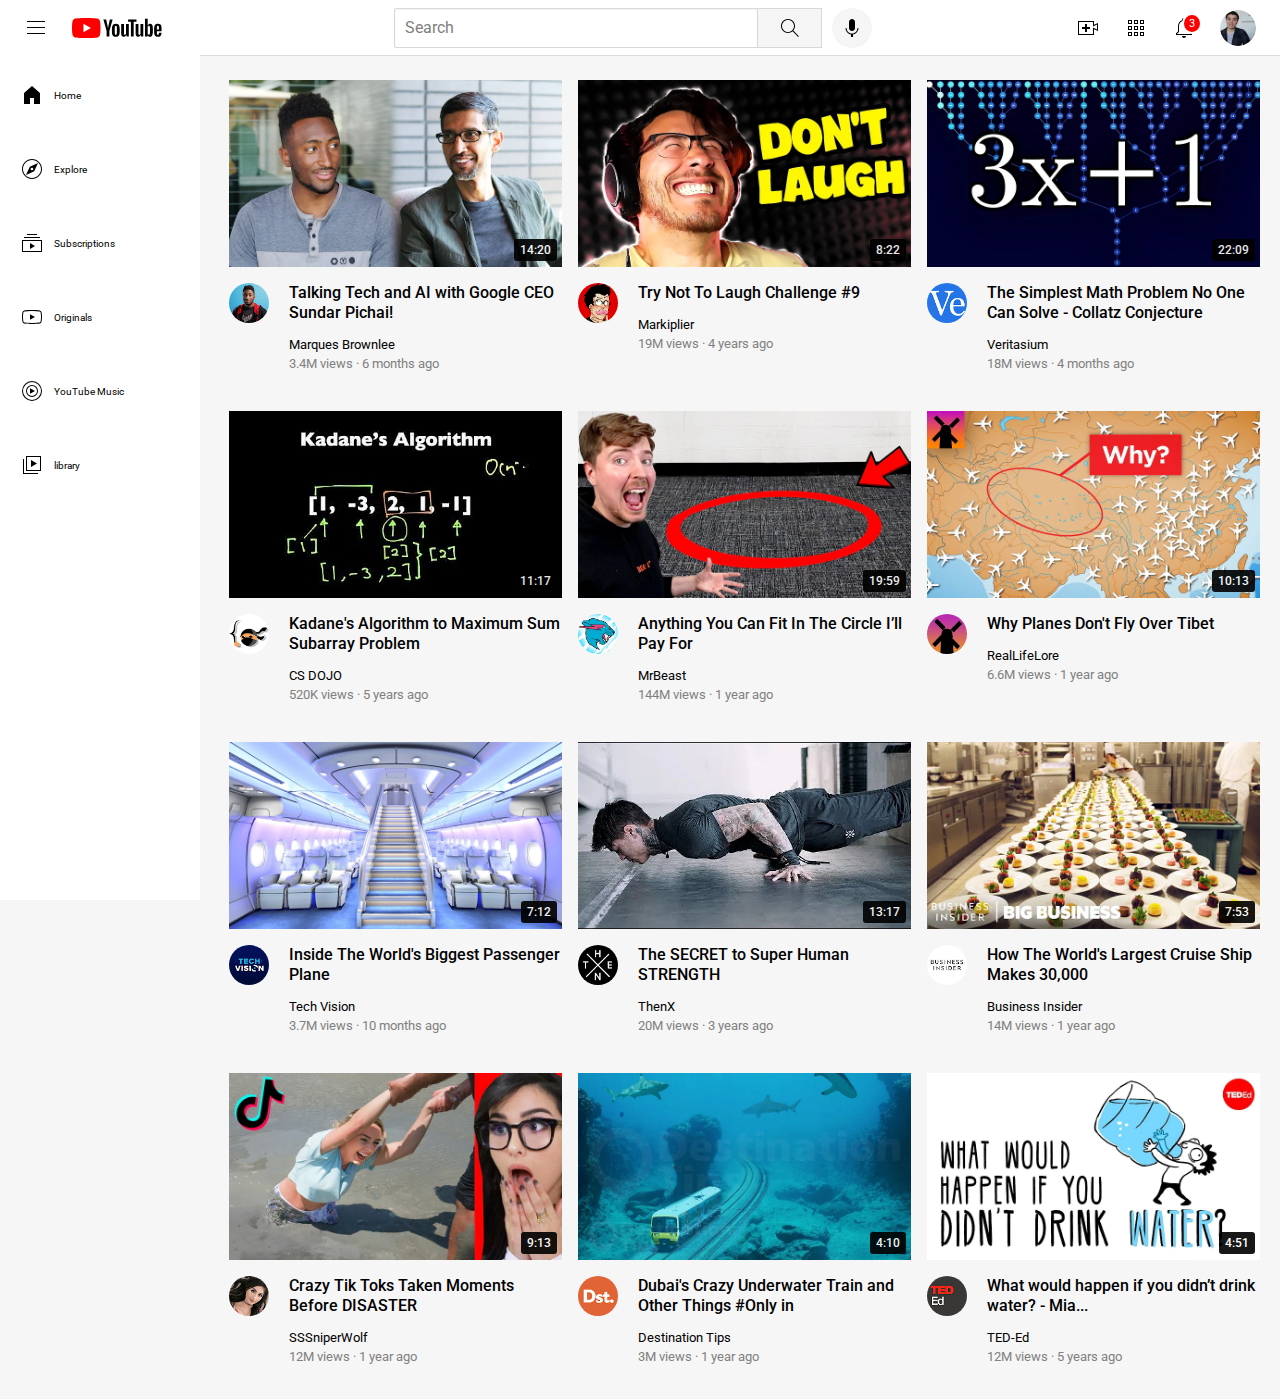
<file: index.html>
<!DOCTYPE html>
<html>
  <head>
    <title>YouTube clone</title>
    <link rel="preconnect" href="https://fonts.googleapis.com">
    <link rel="preconnect" href="https://fonts.gstatic.com" crossorigin>
    <link href="https://fonts.googleapis.com/css2?family=Roboto:ital,wght@0,100;0,300;0,400;0,500;0,700;0,900;1,100;1,300;1,400;1,500;1,700;1,900&display=swap" rel="stylesheet">

    <link rel="stylesheet" href="styles/header.css">
    <link rel="stylesheet" href="styles/video.css">
    <link rel="stylesheet" href="styles/general.css">
    <link rel="stylesheet" href="styles/sidebar.css">
  </head>

  <body>
    <header class="header">
      <div class="left-section">
        <img class="hamburger-icon" src="icons/hamburger-menu.svg" alt="hamburger icon">
        <img class="youtube-logo" src="icons/youtube-logo.svg" alt="you tube logo">
      </div>

      <div class="middle-section">
        <input class="search-bar" type="text" placeholder="Search">

        <button class="search-button">
          <img class="search-icon" src="icons/search.svg" alt="search icon">
          <div class="tooltip">Search</div>
        </button>

        <button class="voice-search-button">
          <img class="voice-search-icon" src="icons/voice-search-icon.svg" alt="voice search icon">
          <div class="tooltip">Search with your voice</div>
        </button>
      </div>

      <div class="right-section">
        <div class="upload-icon-box">
          <img class="upload-icon" src="icons/upload.svg" alt="upload icon">
          <div class="tooltip">Create</div>
        </div>
        <div class="youtube-apps-icon-box">
          <img class="youtube-apps-icon" src="icons/youtube-apps.svg" alt="you tube apps icon">
          <div class="tooltip">YouTube Apps</div>
        </div>
        <div class="notifications-icon-box">
          <img class="notifications-icon" src="icons/notifications.svg" alt="notifications icon">
          <span class="notifications-number">3</span>
          <div class="tooltip">Notifications</div>
        </div>
        <img class="current-channel-picture" src="channel-images/my-channel.jpeg" alt="channel picture">
      </div>
    </header>

    <nav class="sidebar">
      <div class="sidebar-link">
        <img src="icons/home.svg" alt="home icon">
        <p class="sidebar-text">Home</p>
      </div>
      <div class="sidebar-link">
        <img src="icons/explore.svg" alt="explore icon">
        <p class="sidebar-text">Explore</p>
      </div>
      <div class="sidebar-link">
        <img src="icons/subscriptions.svg" alt="subscriptions icon">
        <p class="sidebar-text">Subscriptions</p>
      </div>
      <div class="sidebar-link">
        <img src="icons/originals.svg" alt="originals icon">
        <p class="sidebar-text">Originals</p>
      </div>
      <div class="sidebar-link">
        <img src="icons/youtube-music.svg" alt="YouTube music icon">
        <p class="sidebar-text">YouTube Music</p>
      </div>
      <div class="sidebar-link">
        <img src="icons/library.svg" alt="library icon">
        <p class="sidebar-text">library</p>
      </div>
    </nav>

    <main>
      <section class="video-grid">
        <div class="video-preview">
  
          <div class="thumbnail-row">
            <a href="https://www.youtube.com/watch?v=n2RNcPRtAiY">
              <img class="thumbnail" src="thumbnails/thumbnail-1.webp" alt="thumbnail-1">
              <div class="video-time">14:20</div>
            </a>
          </div>
    
          <div class="video-info-grid">
    
            <div class="channel-picture-box">
              <div class="channel-picture">
                <a href="https://www.youtube.com/c/mkbhd">
                  <img class="profile-picture" src="channel-images/channel-1.jpeg" alt="channel img">
                </a>
              </div>
              <div class="tooltip">
                <div class="channel-picture">
                  <img class="profile-picture" src="channel-images/channel-1.jpeg" alt="channel img">
                </div>
                <div class="channel-info">
                  <p class="channel-name">Marques Brownlee</p>
                  <p class="channel-subscribers">15M subscribers</p>
                </div>
              </div>
            </div>
    
            <div class="video-info">
              <p class="video-title">
                <a href="https://www.youtube.com/c/mkbhd">
                  Talking Tech and AI with Google CEO Sundar Pichai!
                </a>
              </p>
        
              <p class="video-author">
                <a href="https://www.youtube.com/c/mkbhd">
                  Marques Brownlee
                </a>
              </p>
        
              <p class="video-stats">
                3.4M views &#183; 6 months ago
              </p>
    
            </div>
           
          </div>
    
        </div>
    
        <div class="video-preview">
    
          <div class="thumbnail-row">
            <a href="https://www.youtube.com/watch?v=mP0RAo9SKZk">
              <img class="thumbnail" src="thumbnails/thumbnail-2.webp" alt="thumbnail-1">
              <div class="video-time">8:22</div>
            </a>
          </div>
    
          <div class="video-info-grid">
            <div class="channel-picture-box">
  
              <div class="channel-picture">
                <a href="https://www.youtube.com/c/markiplier">
                  <img class="profile-picture" src="channel-images/channel-2.jpeg" alt="channel img">
                </a>
              </div>
  
              <div class="tooltip">
                <div class="channel-picture">
                  <img class="profile-picture" src="channel-images/channel-2.jpeg" alt="channel img">
                </div>
                <div class="channel-info">
                  <p class="channel-name">Markiplier</p>
                  <p class="channel-subscribers">30M subscribers</p>
                </div>
              </div>
            </div>
  
            <div class="video-info">
              <p class="video-title">
                <a href="https://www.youtube.com/c/markiplier">
                  Try Not To Laugh Challenge #9
                </a>
              </p>
        
              <p class="video-author">
                <a href="https://www.youtube.com/c/markiplier">
                  Markiplier
                </a>
              </p>
        
              <p class="video-stats">
                19M views &#183; 4 years ago
              </p>
    
            </div>
          </div>
    
        </div>
    
        <div class="video-preview">
    
          <div class="thumbnail-row">
            <a href="https://www.youtube.com/watch?v=094y1Z2wpJg">
              <img class="thumbnail" src="thumbnails/thumbnail-4.webp" alt="thumbnail-1">
              <div class="video-time">22:09</div>
            </a>
            
          </div>
    
          <div class="video-info-grid">
    
            <div class="channel-picture-box">
              <div class="channel-picture">
                <a href="https://www.youtube.com/watch?v=094y1Z2wpJg">
                  <img class="profile-picture" src="channel-images/channel-4.jpeg" alt="channel img">
                </a>
              </div>
  
              <div class="tooltip">
                <div class="channel-picture">
                  <img class="profile-picture" src="channel-images/channel-4.jpeg" alt="channel img">
                </div>
                <div class="channel-info">
                  <p class="channel-name">Veritasium</p>
                  <p class="channel-subscribers">15M subscribers</p>
                </div>
              </div>
            </div>
    
            <div class="video-info">
              <p class="video-title">
                <a href="https://www.youtube.com/watch?v=094y1Z2wpJg">
                  The Simplest Math Problem No One Can Solve - Collatz Conjecture
                </a>
              </p>
        
              <p class="video-author">
                <a href="https://www.youtube.com/watch?v=094y1Z2wpJg">
                  Veritasium
                </a>
              </p>
        
              <p class="video-stats">
                18M views &#183; 4 months ago
              </p>
    
            </div>
           
          </div>
    
        </div>
    
        <div class="video-preview">
    
          <div class="thumbnail-row">
            <a href="https://www.youtube.com/watch?v=86CQq3pKSUw">
              <img class="thumbnail" src="thumbnails/thumbnail-5.webp" alt="thumbnail-1">
              <div class="video-time">11:17</div>
            </a>
          </div>
    
          <div class="video-info-grid">
    
            <div class="channel-picture-box">
              <div class="channel-picture">
                <a href="https://www.youtube.com/c/CSDojo">
                  <img class="profile-picture" src="channel-images/channel-5.jpeg" alt="channel img">
                </a>
              </div>
  
              <div class="tooltip">
                <div class="channel-picture">
                  <img class="profile-picture" src="channel-images/channel-5.jpeg" alt="channel img">
                </div>
                <div class="channel-info">
                  <p class="channel-name">CS DOJO</p>
                  <p class="channel-subscribers">2M subscribers</p>
                </div>
              </div>
            </div>
    
            <div class="video-info">
              <p class="video-title">
                <a href="https://www.youtube.com/c/CSDojo">
                  Kadane's Algorithm to Maximum Sum Subarray Problem
                </a>
              </p>
        
              <p class="video-author">
                <a href="https://www.youtube.com/c/CSDojo">
                  CS DOJO
                </a>
              </p>
        
              <p class="video-stats">
                520K views &#183; 5 years ago
              </p>
    
            </div>
           
          </div>
    
        </div>
    
        <div class="video-preview">
    
          <div class="thumbnail-row">
            <a href="https://www.youtube.com/watch?v=yXWw0_UfSFg">
              <img class="thumbnail" src="thumbnails/thumbnail-6.webp" alt="thumbnail-1">
              <div class="video-time">19:59</div>
            </a>
          </div>
    
          <div class="video-info-grid">
            
            <div class="channel-picture-box">
              <div class="channel-picture">
                <a href="https://www.youtube.com/channel/UCX6OQ3DkcsbYNE6H8uQQuVA">
                  <img class="profile-picture" src="channel-images/channel-6.jpeg" alt="channel img">
                </a>
              </div>
  
              <div class="tooltip">
                <div class="channel-picture">
                  <img class="profile-picture" src="channel-images/channel-6.jpeg" alt="channel img">
                </div>
                <div class="channel-info">
                  <p class="channel-name">MrBeast</p>
                  <p class="channel-subscribers">250M subscribers</p>
                </div>
              </div>
            </div>
    
            <div class="video-info">
              <p class="video-title">
                <a href="https://www.youtube.com/channel/UCX6OQ3DkcsbYNE6H8uQQuVA">
                  Anything You Can Fit In The Circle I’ll Pay For
                </a>
              </p>
        
              <p class="video-author">
                <a href="https://www.youtube.com/channel/UCX6OQ3DkcsbYNE6H8uQQuVA">
                  MrBeast
                </a>
              </p>
        
              <p class="video-stats">
                144M views &#183; 1 year ago
              </p>
    
            </div>
           
          </div>
    
        </div>
    
        <div class="video-preview">
    
          <div class="thumbnail-row">
            <a href="https://www.youtube.com/watch?v=fNVa1qMbF9Y">
              <img class="thumbnail" src="thumbnails/thumbnail-7.webp" alt="thumbnail-1">
              <div class="video-time">10:13</div>
            </a>
          </div>
    
          <div class="video-info-grid">
            
            <div class="channel-picture-box">
              <div class="channel-picture">
                <a href="https://www.youtube.com/channel/UCP5tjEmvPItGyLhmjdwP7Ww">
                  <img class="profile-picture" src="channel-images/channel-7.jpeg" alt="channel img">
                </a>
              </div>
  
              <div class="tooltip">
                <div class="channel-picture">
                  <img class="profile-picture" src="channel-images/channel-7.jpeg" alt="channel img">
                </div>
                <div class="channel-info">
                  <p class="channel-name">RealLifeLore</p>
                  <p class="channel-subscribers">7.4M subscribers</p>
                </div>
              </div>
            </div>
    
            <div class="video-info">
              <p class="video-title">
                <a href="https://www.youtube.com/channel/UCP5tjEmvPItGyLhmjdwP7Ww">
                  Why Planes Don't Fly Over Tibet
                </a>
              </p>
        
              <p class="video-author">
                <a href="https://www.youtube.com/channel/UCP5tjEmvPItGyLhmjdwP7Ww">
                  RealLifeLore
                </a>
              </p>
        
              <p class="video-stats">
                6.6M views &#183; 1 year ago
              </p>
    
            </div>
           
          </div>
    
        </div>

        <div class="video-preview">
    
          <div class="thumbnail-row">
            <a href="https://www.youtube.com/watch?v=lFm4EM1juls">
              <img class="thumbnail" src="thumbnails/thumbnail-8.webp" alt="thumbnail">
              <div class="video-time">7:12</div>
            </a>
          </div>
    
          <div class="video-info-grid">
            
            <div class="channel-picture-box">
              <div class="channel-picture">
                <a href="https://supersimple.dev/public/img/exercises/youtube/channel-profile-pics/channel-8.jpeg">
                  <img class="profile-picture" src="channel-images/channel-8.jpeg" alt="channel img">
                </a>
              </div>
  
              <div class="tooltip">
                <div class="channel-picture">
                  <img class="profile-picture" src="channel-images/channel-8.jpeg" alt="channel img">
                </div>
                <div class="channel-info">
                  <p class="channel-name">Tech Vision</p>
                  <p class="channel-subscribers">832K subscribers</p>
                </div>
              </div>
            </div>
    
            <div class="video-info">
              <p class="video-title">
                <a href="https://www.youtube.com/watch?v=lFm4EM1juls">
                  Inside The World's Biggest Passenger Plane
                </a>
              </p>
        
              <p class="video-author">
                <a href="https://www.youtube.com/watch?v=lFm4EM1juls">
                  Tech Vision
                </a>
              </p>
        
              <p class="video-stats">
                3.7M views &#183; 10 months ago
              </p>
    
            </div>
           
          </div>
    
        </div>

        <div class="video-preview">
    
          <div class="thumbnail-row">
            <a href="https://www.youtube.com/watch?v=ixmxOlcrlUc">
              <img class="thumbnail" src="thumbnails/thumbnail-9.webp" alt="thumbnail">
              <div class="video-time">13:17</div>
            </a>
          </div>
    
          <div class="video-info-grid">
            
            <div class="channel-picture-box">
              <div class="channel-picture">
                <a href="https://www.youtube.com/c/OFFICIALTHENXSTUDIOS">
                  <img class="profile-picture" src="channel-images/channel-9.jpeg" alt="channel img">
                </a>
              </div>
  
              <div class="tooltip">
                <div class="channel-picture">
                  <img class="profile-picture" src="channel-images/channel-9.jpeg" alt="channel img">
                </div>
                <div class="channel-info">
                  <p class="channel-name">ThenX</p>
                  <p class="channel-subscribers">7.75M subscribers</p>
                </div>
              </div>
            </div>
    
            <div class="video-info">
              <p class="video-title">
                <a href="https://www.youtube.com/c/OFFICIALTHENXSTUDIOS">
                  The SECRET to Super Human STRENGTH
                </a>
              </p>
        
              <p class="video-author">
                <a href="https://www.youtube.com/c/OFFICIALTHENXSTUDIOS">
                  ThenX
                </a>
              </p>
        
              <p class="video-stats">
                20M views &#183; 3 years ago
              </p>
    
            </div>
           
          </div>
    
        </div>

        <div class="video-preview">
    
          <div class="thumbnail-row">
            <a href="https://www.youtube.com/watch?v=R2vXbFp5C9o">
              <img class="thumbnail" src="thumbnails/thumbnail-10.webp" alt="thumbnail">
              <div class="video-time">7:53</div>
            </a>
          </div>
    
          <div class="video-info-grid">
            
            <div class="channel-picture-box">
              <div class="channel-picture">
                <a href="https://www.youtube.com/user/businessinsider">
                  <img class="profile-picture" src="channel-images/channel-10.jpeg" alt="channel img">
                </a>
              </div>
  
              <div class="tooltip">
                <div class="channel-picture">
                  <img class="profile-picture" src="channel-images/channel-10.jpeg" alt="channel img">
                </div>
                <div class="channel-info">
                  <p class="channel-name">Business Insider</p>
                  <p class="channel-subscribers">9.2M subscribers</p>
                </div>
              </div>
            </div>
    
            <div class="video-info">
              <p class="video-title">
                <a href="https://www.youtube.com/user/businessinsider">
                  How The World's Largest Cruise Ship Makes 30,000
                </a>
              </p>
        
              <p class="video-author">
                <a href="https://www.youtube.com/user/businessinsider">
                  Business Insider
                </a>
              </p>
        
              <p class="video-stats">
                14M views &#183; 1 year ago
              </p>
    
            </div>
           
          </div>
    
        </div>

        <div class="video-preview">
    
          <div class="thumbnail-row">
            <a href="https://www.youtube.com/watch?v=FgjPQQeTh1w">
              <img class="thumbnail" src="thumbnails/thumbnail-3.webp" alt="thumbnail">
              <div class="video-time">9:13</div>
            </a>
          </div>
    
          <div class="video-info-grid">
            
            <div class="channel-picture-box">
              <div class="channel-picture">
                <a href="https://www.youtube.com/watch?v=FgjPQQeTh1w">
                  <img class="profile-picture" src="channel-images/channel-3.jpeg" alt="channel img">
                </a>
              </div>
  
              <div class="tooltip">
                <div class="channel-picture">
                  <img class="profile-picture" src="channel-images/channel-3.jpeg" alt="channel img">
                </div>
                <div class="channel-info">
                  <p class="channel-name">SSSniperWolf</p>
                  <p class="channel-subscribers">34.4M subscribers</p>
                </div>
              </div>
            </div>
    
            <div class="video-info">
              <p class="video-title">
                <a href="https://www.youtube.com/watch?v=FgjPQQeTh1w">
                  Crazy Tik Toks Taken Moments Before DISASTER
                </a>
              </p>
        
              <p class="video-author">
                <a href="https://www.youtube.com/watch?v=FgjPQQeTh1w">
                  SSSniperWolf
                </a>
              </p>
        
              <p class="video-stats">
                12M views &#183; 1 year ago
              </p>
    
            </div>
           
          </div>
    
        </div>

        <div class="video-preview">
    
          <div class="thumbnail-row">
            <a href="https://www.youtube.com/watch?v=0nZuYyXET3s">
              <img class="thumbnail" src="thumbnails/thumbnail-11.webp" alt="thumbnail">
              <div class="video-time">4:10</div>
            </a>
          </div>
    
          <div class="video-info-grid">
            
            <div class="channel-picture-box">
              <div class="channel-picture">
                <a href="https://www.youtube.com/c/Destinationtips">
                  <img class="profile-picture" src="channel-images/channel-11.jpeg" alt="channel img">
                </a>
              </div>
  
              <div class="tooltip">
                <div class="channel-picture">
                  <img class="profile-picture" src="channel-images/channel-11.jpeg" alt="channel img">
                </div>
                <div class="channel-info">
                  <p class="channel-name">Destination Tips</p>
                  <p class="channel-subscribers">282K subscribers</p>
                </div>
              </div>
            </div>
    
            <div class="video-info">
              <p class="video-title">
                <a href="https://www.youtube.com/c/Destinationtips">
                  Dubai's Crazy Underwater Train and Other Things #Only in
                </a>
              </p>
        
              <p class="video-author">
                <a href="https://www.youtube.com/c/Destinationtips">
                  Destination Tips
                </a>
              </p>
        
              <p class="video-stats">
                3M views &#183; 1 year ago
              </p>
    
            </div>
           
          </div>
    
        </div>

        <div class="video-preview">
    
          <div class="thumbnail-row">
            <a href="https://www.youtube.com/watch?v=9iMGFqMmUFs">
              <img class="thumbnail" src="thumbnails/thumbnail-12.webp" alt="thumbnail">
              <div class="video-time">4:51</div>
            </a>
          </div>
    
          <div class="video-info-grid">
            
            <div class="channel-picture-box">
              <div class="channel-picture">
                <a href="https://www.youtube.com/teded">
                  <img class="profile-picture" src="channel-images/channel-12.jpeg" alt="channel img">
                </a>
              </div>
  
              <div class="tooltip">
                <div class="channel-picture">
                  <img class="profile-picture" src="channel-images/channel-12.jpeg" alt="channel img">
                </div>
                <div class="channel-info">
                  <p class="channel-name">TED-Ed</p>
                  <p class="channel-subscribers">19.8M subscribers</p>
                </div>
              </div>
            </div>
    
            <div class="video-info">
              <p class="video-title">
                <a href="https://www.youtube.com/teded">
                  What would happen if you didn’t drink water? - Mia...
                </a>
              </p>
        
              <p class="video-author">
                <a href="https://www.youtube.com/teded">
                  TED-Ed
                </a>
              </p>
        
              <p class="video-stats">
                12M views &#183; 5 years ago
              </p>
    
            </div>
           
          </div>
    
        </div>
      </section>
    </main>
  </body>
</html>
</file>
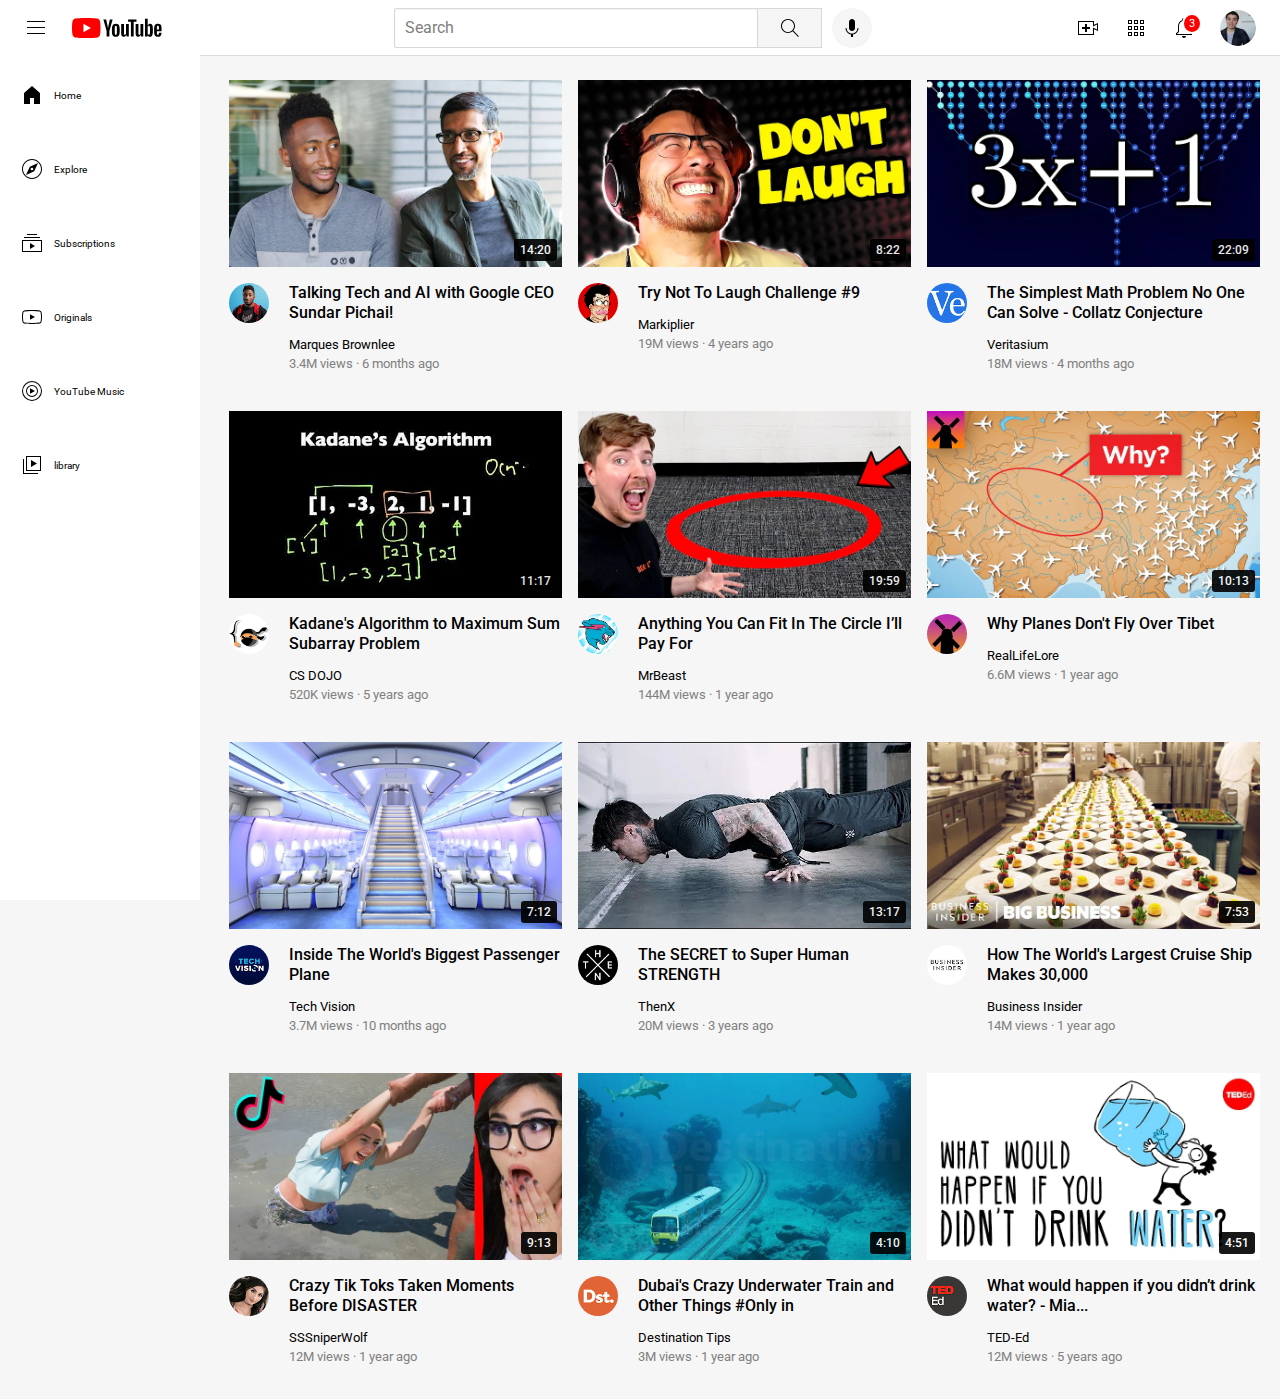
<file: index.html.html>
<!DOCTYPE html>
<html>
  <head>
    <title>YouTube clone</title>
    <link rel="preconnect" href="https://fonts.googleapis.com">
    <link rel="preconnect" href="https://fonts.gstatic.com" crossorigin>
    <link href="https://fonts.googleapis.com/css2?family=Roboto:ital,wght@0,100;0,300;0,400;0,500;0,700;0,900;1,100;1,300;1,400;1,500;1,700;1,900&display=swap" rel="stylesheet">

    <link rel="stylesheet" href="styles/header.css">
    <link rel="stylesheet" href="styles/video.css">
    <link rel="stylesheet" href="styles/general.css">
    <link rel="stylesheet" href="styles/sidebar.css">
  </head>

  <body>
    <header class="header">
      <div class="left-section">
        <img class="hamburger-icon" src="icons/hamburger-menu.svg" alt="hamburger icon">
        <img class="youtube-logo" src="icons/youtube-logo.svg" alt="you tube logo">
      </div>

      <div class="middle-section">
        <input class="search-bar" type="text" placeholder="Search">

        <button class="search-button">
          <img class="search-icon" src="icons/search.svg" alt="search icon">
          <div class="tooltip">Search</div>
        </button>

        <button class="voice-search-button">
          <img class="voice-search-icon" src="icons/voice-search-icon.svg" alt="voice search icon">
          <div class="tooltip">Search with your voice</div>
        </button>
      </div>

      <div class="right-section">
        <div class="upload-icon-box">
          <img class="upload-icon" src="icons/upload.svg" alt="upload icon">
          <div class="tooltip">Create</div>
        </div>
        <div class="youtube-apps-icon-box">
          <img class="youtube-apps-icon" src="icons/youtube-apps.svg" alt="you tube apps icon">
          <div class="tooltip">YouTube Apps</div>
        </div>
        <div class="notifications-icon-box">
          <img class="notifications-icon" src="icons/notifications.svg" alt="notifications icon">
          <span class="notifications-number">3</span>
          <div class="tooltip">Notifications</div>
        </div>
        <img class="current-channel-picture" src="channel-images/my-channel.jpeg" alt="channel picture">
      </div>
    </header>

    <nav class="sidebar">
      <div class="sidebar-link">
        <img src="icons/home.svg" alt="home icon">
        <p class="sidebar-text">Home</p>
      </div>
      <div class="sidebar-link">
        <img src="icons/explore.svg" alt="explore icon">
        <p class="sidebar-text">Explore</p>
      </div>
      <div class="sidebar-link">
        <img src="icons/subscriptions.svg" alt="subscriptions icon">
        <p class="sidebar-text">Subscriptions</p>
      </div>
      <div class="sidebar-link">
        <img src="icons/originals.svg" alt="originals icon">
        <p class="sidebar-text">Originals</p>
      </div>
      <div class="sidebar-link">
        <img src="icons/youtube-music.svg" alt="YouTube music icon">
        <p class="sidebar-text">YouTube Music</p>
      </div>
      <div class="sidebar-link">
        <img src="icons/library.svg" alt="library icon">
        <p class="sidebar-text">library</p>
      </div>
    </nav>

    <main>
      <section class="video-grid">
        <div class="video-preview">
  
          <div class="thumbnail-row">
            <a href="https://www.youtube.com/watch?v=n2RNcPRtAiY">
              <img class="thumbnail" src="thumbnails/thumbnail-1.webp" alt="thumbnail-1">
              <div class="video-time">14:20</div>
            </a>
          </div>
    
          <div class="video-info-grid">
    
            <div class="channel-picture-box">
              <div class="channel-picture">
                <a href="https://www.youtube.com/c/mkbhd">
                  <img class="profile-picture" src="channel-images/channel-1.jpeg" alt="channel img">
                </a>
              </div>
              <div class="tooltip">
                <div class="channel-picture">
                  <img class="profile-picture" src="channel-images/channel-1.jpeg" alt="channel img">
                </div>
                <div class="channel-info">
                  <p class="channel-name">Marques Brownlee</p>
                  <p class="channel-subscribers">15M subscribers</p>
                </div>
              </div>
            </div>
    
            <div class="video-info">
              <p class="video-title">
                <a href="https://www.youtube.com/c/mkbhd">
                  Talking Tech and AI with Google CEO Sundar Pichai!
                </a>
              </p>
        
              <p class="video-author">
                <a href="https://www.youtube.com/c/mkbhd">
                  Marques Brownlee
                </a>
              </p>
        
              <p class="video-stats">
                3.4M views &#183; 6 months ago
              </p>
    
            </div>
           
          </div>
    
        </div>
    
        <div class="video-preview">
    
          <div class="thumbnail-row">
            <a href="https://www.youtube.com/watch?v=mP0RAo9SKZk">
              <img class="thumbnail" src="thumbnails/thumbnail-2.webp" alt="thumbnail-1">
              <div class="video-time">8:22</div>
            </a>
          </div>
    
          <div class="video-info-grid">
            <div class="channel-picture-box">
  
              <div class="channel-picture">
                <a href="https://www.youtube.com/c/markiplier">
                  <img class="profile-picture" src="channel-images/channel-2.jpeg" alt="channel img">
                </a>
              </div>
  
              <div class="tooltip">
                <div class="channel-picture">
                  <img class="profile-picture" src="channel-images/channel-2.jpeg" alt="channel img">
                </div>
                <div class="channel-info">
                  <p class="channel-name">Markiplier</p>
                  <p class="channel-subscribers">30M subscribers</p>
                </div>
              </div>
            </div>
  
            <div class="video-info">
              <p class="video-title">
                <a href="https://www.youtube.com/c/markiplier">
                  Try Not To Laugh Challenge #9
                </a>
              </p>
        
              <p class="video-author">
                <a href="https://www.youtube.com/c/markiplier">
                  Markiplier
                </a>
              </p>
        
              <p class="video-stats">
                19M views &#183; 4 years ago
              </p>
    
            </div>
          </div>
    
        </div>
    
        <div class="video-preview">
    
          <div class="thumbnail-row">
            <a href="https://www.youtube.com/watch?v=094y1Z2wpJg">
              <img class="thumbnail" src="thumbnails/thumbnail-4.webp" alt="thumbnail-1">
              <div class="video-time">22:09</div>
            </a>
            
          </div>
    
          <div class="video-info-grid">
    
            <div class="channel-picture-box">
              <div class="channel-picture">
                <a href="https://www.youtube.com/watch?v=094y1Z2wpJg">
                  <img class="profile-picture" src="channel-images/channel-4.jpeg" alt="channel img">
                </a>
              </div>
  
              <div class="tooltip">
                <div class="channel-picture">
                  <img class="profile-picture" src="channel-images/channel-4.jpeg" alt="channel img">
                </div>
                <div class="channel-info">
                  <p class="channel-name">Veritasium</p>
                  <p class="channel-subscribers">15M subscribers</p>
                </div>
              </div>
            </div>
    
            <div class="video-info">
              <p class="video-title">
                <a href="https://www.youtube.com/watch?v=094y1Z2wpJg">
                  The Simplest Math Problem No One Can Solve - Collatz Conjecture
                </a>
              </p>
        
              <p class="video-author">
                <a href="https://www.youtube.com/watch?v=094y1Z2wpJg">
                  Veritasium
                </a>
              </p>
        
              <p class="video-stats">
                18M views &#183; 4 months ago
              </p>
    
            </div>
           
          </div>
    
        </div>
    
        <div class="video-preview">
    
          <div class="thumbnail-row">
            <a href="https://www.youtube.com/watch?v=86CQq3pKSUw">
              <img class="thumbnail" src="thumbnails/thumbnail-5.webp" alt="thumbnail-1">
              <div class="video-time">11:17</div>
            </a>
          </div>
    
          <div class="video-info-grid">
    
            <div class="channel-picture-box">
              <div class="channel-picture">
                <a href="https://www.youtube.com/c/CSDojo">
                  <img class="profile-picture" src="channel-images/channel-5.jpeg" alt="channel img">
                </a>
              </div>
  
              <div class="tooltip">
                <div class="channel-picture">
                  <img class="profile-picture" src="channel-images/channel-5.jpeg" alt="channel img">
                </div>
                <div class="channel-info">
                  <p class="channel-name">CS DOJO</p>
                  <p class="channel-subscribers">2M subscribers</p>
                </div>
              </div>
            </div>
    
            <div class="video-info">
              <p class="video-title">
                <a href="https://www.youtube.com/c/CSDojo">
                  Kadane's Algorithm to Maximum Sum Subarray Problem
                </a>
              </p>
        
              <p class="video-author">
                <a href="https://www.youtube.com/c/CSDojo">
                  CS DOJO
                </a>
              </p>
        
              <p class="video-stats">
                520K views &#183; 5 years ago
              </p>
    
            </div>
           
          </div>
    
        </div>
    
        <div class="video-preview">
    
          <div class="thumbnail-row">
            <a href="https://www.youtube.com/watch?v=yXWw0_UfSFg">
              <img class="thumbnail" src="thumbnails/thumbnail-6.webp" alt="thumbnail-1">
              <div class="video-time">19:59</div>
            </a>
          </div>
    
          <div class="video-info-grid">
            
            <div class="channel-picture-box">
              <div class="channel-picture">
                <a href="https://www.youtube.com/channel/UCX6OQ3DkcsbYNE6H8uQQuVA">
                  <img class="profile-picture" src="channel-images/channel-6.jpeg" alt="channel img">
                </a>
              </div>
  
              <div class="tooltip">
                <div class="channel-picture">
                  <img class="profile-picture" src="channel-images/channel-6.jpeg" alt="channel img">
                </div>
                <div class="channel-info">
                  <p class="channel-name">MrBeast</p>
                  <p class="channel-subscribers">250M subscribers</p>
                </div>
              </div>
            </div>
    
            <div class="video-info">
              <p class="video-title">
                <a href="https://www.youtube.com/channel/UCX6OQ3DkcsbYNE6H8uQQuVA">
                  Anything You Can Fit In The Circle I’ll Pay For
                </a>
              </p>
        
              <p class="video-author">
                <a href="https://www.youtube.com/channel/UCX6OQ3DkcsbYNE6H8uQQuVA">
                  MrBeast
                </a>
              </p>
        
              <p class="video-stats">
                144M views &#183; 1 year ago
              </p>
    
            </div>
           
          </div>
    
        </div>
    
        <div class="video-preview">
    
          <div class="thumbnail-row">
            <a href="https://www.youtube.com/watch?v=fNVa1qMbF9Y">
              <img class="thumbnail" src="thumbnails/thumbnail-7.webp" alt="thumbnail-1">
              <div class="video-time">10:13</div>
            </a>
          </div>
    
          <div class="video-info-grid">
            
            <div class="channel-picture-box">
              <div class="channel-picture">
                <a href="https://www.youtube.com/channel/UCP5tjEmvPItGyLhmjdwP7Ww">
                  <img class="profile-picture" src="channel-images/channel-7.jpeg" alt="channel img">
                </a>
              </div>
  
              <div class="tooltip">
                <div class="channel-picture">
                  <img class="profile-picture" src="channel-images/channel-7.jpeg" alt="channel img">
                </div>
                <div class="channel-info">
                  <p class="channel-name">RealLifeLore</p>
                  <p class="channel-subscribers">7.4M subscribers</p>
                </div>
              </div>
            </div>
    
            <div class="video-info">
              <p class="video-title">
                <a href="https://www.youtube.com/channel/UCP5tjEmvPItGyLhmjdwP7Ww">
                  Why Planes Don't Fly Over Tibet
                </a>
              </p>
        
              <p class="video-author">
                <a href="https://www.youtube.com/channel/UCP5tjEmvPItGyLhmjdwP7Ww">
                  RealLifeLore
                </a>
              </p>
        
              <p class="video-stats">
                6.6M views &#183; 1 year ago
              </p>
    
            </div>
           
          </div>
    
        </div>

        <div class="video-preview">
    
          <div class="thumbnail-row">
            <a href="https://www.youtube.com/watch?v=lFm4EM1juls">
              <img class="thumbnail" src="thumbnails/thumbnail-8.webp" alt="thumbnail">
              <div class="video-time">7:12</div>
            </a>
          </div>
    
          <div class="video-info-grid">
            
            <div class="channel-picture-box">
              <div class="channel-picture">
                <a href="https://supersimple.dev/public/img/exercises/youtube/channel-profile-pics/channel-8.jpeg">
                  <img class="profile-picture" src="channel-images/channel-8.jpeg" alt="channel img">
                </a>
              </div>
  
              <div class="tooltip">
                <div class="channel-picture">
                  <img class="profile-picture" src="channel-images/channel-8.jpeg" alt="channel img">
                </div>
                <div class="channel-info">
                  <p class="channel-name">Tech Vision</p>
                  <p class="channel-subscribers">832K subscribers</p>
                </div>
              </div>
            </div>
    
            <div class="video-info">
              <p class="video-title">
                <a href="https://www.youtube.com/watch?v=lFm4EM1juls">
                  Inside The World's Biggest Passenger Plane
                </a>
              </p>
        
              <p class="video-author">
                <a href="https://www.youtube.com/watch?v=lFm4EM1juls">
                  Tech Vision
                </a>
              </p>
        
              <p class="video-stats">
                3.7M views &#183; 10 months ago
              </p>
    
            </div>
           
          </div>
    
        </div>

        <div class="video-preview">
    
          <div class="thumbnail-row">
            <a href="https://www.youtube.com/watch?v=ixmxOlcrlUc">
              <img class="thumbnail" src="thumbnails/thumbnail-9.webp" alt="thumbnail">
              <div class="video-time">13:17</div>
            </a>
          </div>
    
          <div class="video-info-grid">
            
            <div class="channel-picture-box">
              <div class="channel-picture">
                <a href="https://www.youtube.com/c/OFFICIALTHENXSTUDIOS">
                  <img class="profile-picture" src="channel-images/channel-9.jpeg" alt="channel img">
                </a>
              </div>
  
              <div class="tooltip">
                <div class="channel-picture">
                  <img class="profile-picture" src="channel-images/channel-9.jpeg" alt="channel img">
                </div>
                <div class="channel-info">
                  <p class="channel-name">ThenX</p>
                  <p class="channel-subscribers">7.75M subscribers</p>
                </div>
              </div>
            </div>
    
            <div class="video-info">
              <p class="video-title">
                <a href="https://www.youtube.com/c/OFFICIALTHENXSTUDIOS">
                  The SECRET to Super Human STRENGTH
                </a>
              </p>
        
              <p class="video-author">
                <a href="https://www.youtube.com/c/OFFICIALTHENXSTUDIOS">
                  ThenX
                </a>
              </p>
        
              <p class="video-stats">
                20M views &#183; 3 years ago
              </p>
    
            </div>
           
          </div>
    
        </div>

        <div class="video-preview">
    
          <div class="thumbnail-row">
            <a href="https://www.youtube.com/watch?v=R2vXbFp5C9o">
              <img class="thumbnail" src="thumbnails/thumbnail-10.webp" alt="thumbnail">
              <div class="video-time">7:53</div>
            </a>
          </div>
    
          <div class="video-info-grid">
            
            <div class="channel-picture-box">
              <div class="channel-picture">
                <a href="https://www.youtube.com/user/businessinsider">
                  <img class="profile-picture" src="channel-images/channel-10.jpeg" alt="channel img">
                </a>
              </div>
  
              <div class="tooltip">
                <div class="channel-picture">
                  <img class="profile-picture" src="channel-images/channel-10.jpeg" alt="channel img">
                </div>
                <div class="channel-info">
                  <p class="channel-name">Business Insider</p>
                  <p class="channel-subscribers">9.2M subscribers</p>
                </div>
              </div>
            </div>
    
            <div class="video-info">
              <p class="video-title">
                <a href="https://www.youtube.com/user/businessinsider">
                  How The World's Largest Cruise Ship Makes 30,000
                </a>
              </p>
        
              <p class="video-author">
                <a href="https://www.youtube.com/user/businessinsider">
                  Business Insider
                </a>
              </p>
        
              <p class="video-stats">
                14M views &#183; 1 year ago
              </p>
    
            </div>
           
          </div>
    
        </div>

        <div class="video-preview">
    
          <div class="thumbnail-row">
            <a href="https://www.youtube.com/watch?v=FgjPQQeTh1w">
              <img class="thumbnail" src="thumbnails/thumbnail-3.webp" alt="thumbnail">
              <div class="video-time">9:13</div>
            </a>
          </div>
    
          <div class="video-info-grid">
            
            <div class="channel-picture-box">
              <div class="channel-picture">
                <a href="https://www.youtube.com/watch?v=FgjPQQeTh1w">
                  <img class="profile-picture" src="channel-images/channel-3.jpeg" alt="channel img">
                </a>
              </div>
  
              <div class="tooltip">
                <div class="channel-picture">
                  <img class="profile-picture" src="channel-images/channel-3.jpeg" alt="channel img">
                </div>
                <div class="channel-info">
                  <p class="channel-name">SSSniperWolf</p>
                  <p class="channel-subscribers">34.4M subscribers</p>
                </div>
              </div>
            </div>
    
            <div class="video-info">
              <p class="video-title">
                <a href="https://www.youtube.com/watch?v=FgjPQQeTh1w">
                  Crazy Tik Toks Taken Moments Before DISASTER
                </a>
              </p>
        
              <p class="video-author">
                <a href="https://www.youtube.com/watch?v=FgjPQQeTh1w">
                  SSSniperWolf
                </a>
              </p>
        
              <p class="video-stats">
                12M views &#183; 1 year ago
              </p>
    
            </div>
           
          </div>
    
        </div>

        <div class="video-preview">
    
          <div class="thumbnail-row">
            <a href="https://www.youtube.com/watch?v=0nZuYyXET3s">
              <img class="thumbnail" src="thumbnails/thumbnail-11.webp" alt="thumbnail">
              <div class="video-time">4:10</div>
            </a>
          </div>
    
          <div class="video-info-grid">
            
            <div class="channel-picture-box">
              <div class="channel-picture">
                <a href="https://www.youtube.com/c/Destinationtips">
                  <img class="profile-picture" src="channel-images/channel-11.jpeg" alt="channel img">
                </a>
              </div>
  
              <div class="tooltip">
                <div class="channel-picture">
                  <img class="profile-picture" src="channel-images/channel-11.jpeg" alt="channel img">
                </div>
                <div class="channel-info">
                  <p class="channel-name">Destination Tips</p>
                  <p class="channel-subscribers">282K subscribers</p>
                </div>
              </div>
            </div>
    
            <div class="video-info">
              <p class="video-title">
                <a href="https://www.youtube.com/c/Destinationtips">
                  Dubai's Crazy Underwater Train and Other Things #Only in
                </a>
              </p>
        
              <p class="video-author">
                <a href="https://www.youtube.com/c/Destinationtips">
                  Destination Tips
                </a>
              </p>
        
              <p class="video-stats">
                3M views &#183; 1 year ago
              </p>
    
            </div>
           
          </div>
    
        </div>

        <div class="video-preview">
    
          <div class="thumbnail-row">
            <a href="https://www.youtube.com/watch?v=9iMGFqMmUFs">
              <img class="thumbnail" src="thumbnails/thumbnail-12.webp" alt="thumbnail">
              <div class="video-time">4:51</div>
            </a>
          </div>
    
          <div class="video-info-grid">
            
            <div class="channel-picture-box">
              <div class="channel-picture">
                <a href="https://www.youtube.com/teded">
                  <img class="profile-picture" src="channel-images/channel-12.jpeg" alt="channel img">
                </a>
              </div>
  
              <div class="tooltip">
                <div class="channel-picture">
                  <img class="profile-picture" src="channel-images/channel-12.jpeg" alt="channel img">
                </div>
                <div class="channel-info">
                  <p class="channel-name">TED-Ed</p>
                  <p class="channel-subscribers">19.8M subscribers</p>
                </div>
              </div>
            </div>
    
            <div class="video-info">
              <p class="video-title">
                <a href="https://www.youtube.com/teded">
                  What would happen if you didn’t drink water? - Mia...
                </a>
              </p>
        
              <p class="video-author">
                <a href="https://www.youtube.com/teded">
                  TED-Ed
                </a>
              </p>
        
              <p class="video-stats">
                12M views &#183; 5 years ago
              </p>
    
            </div>
           
          </div>
    
        </div>
      </section>
    </main>
  </body>
</html>
</file>
<file: styles/header.css>
.header {
  height: 55px;
  display: flex;
  flex-direction: row;
  justify-content: space-between;
  position: fixed;
  top: 0;
  left: 0;
  right: 0;
  background-color: white;
  border-bottom-width: 1px;
  border-bottom-style: solid;
  border-bottom-color: rgb(219, 219, 219);
  z-index: 1;
}

.left-section {
  width: 150px;
  margin-right: 70px;
  display: flex;
  flex-direction: row;
  align-items: center;
}

.hamburger-icon {
  height: 24px;
  margin-left: 24px;
  margin-right: 24px;
  cursor: pointer;
}

.youtube-logo {
  height: 20px;
  cursor: pointer;
}

.middle-section {
  flex: 1;
  display: flex;
  flex-direction: row;
  align-items: center;justify-content: center;
}

.search-bar {
  padding-top: 10px;
  padding-bottom: 10px;
  padding-left: 10px;
  border-width: 1px;
  border-style: solid;
  border-color: rgb(216, 216, 216);
  border-radius: 2px;
  flex: 1;
  width: 0;
  box-shadow: inset 0px 1px 2px rgba(0, 0, 0, 0.05);
  font-size: 16px;
  max-width: 350px;
}

.search-bar::placeholder {
  font-size: 16px;
  font-family: Roboto, Arial;
  color: gray;
}

.search-button {
  height: 40px;
  width: 65px;
  border: 1px solid rgb(216, 216, 216);
  background-color: rgb(245, 245, 245);
  cursor: pointer;
  margin-left: -1px;
}

.search-button,
.voice-search-button, 
.upload-icon-box,
.youtube-apps-icon-box,
.notifications-icon-box {
  position: relative;
  display: flex;
  justify-content: center;
  align-items: center;
}

.search-icon {
  height: 24px;
}

.search-button .tooltip,
.voice-search-button .tooltip,
.upload-icon-box .tooltip,
.youtube-apps-icon-box .tooltip,
.notifications-icon-box .tooltip
{
  background-color: rgb(68, 68, 68);
  color: white;
  padding: 8px 6px;
  border-radius: 3px;
  opacity: 0;
  position: absolute;
  bottom: -50px;
  transition: opacity 0.15s;
  white-space: nowrap;
  pointer-events: none;
}

.search-button:hover .tooltip, 
.voice-search-button:hover .tooltip,
.upload-icon-box:hover .tooltip,
.youtube-apps-icon-box:hover .tooltip,
.notifications-icon-box:hover .tooltip
{
  opacity: 0.9;
}

.voice-search-button {
  height: 40px;
  width: 40px;
  border-radius: 50%;
  border: none;
  margin-left: 10px;
  cursor: pointer;
  background-color: rgb(245, 245, 245);
}

.voice-search-icon {
  height: 24px;
}

.right-section {
  width: 180px;
  margin-left: 30px;
  display: flex;
  flex-direction: row;
  justify-content: space-between;
  align-items: center;
  margin-right: 24px;
  flex-shrink: 0;
}

.upload-icon {
  height: 24px;
  cursor: pointer;
}

.youtube-apps-icon {
  height: 24px;
  cursor: pointer;
}

.notifications-icon-box {
  position: relative;
}

.notifications-number {
  position: absolute;
  top: -3px;
  right: -6px;
  font-size: 11px;
  color: white;
  background-color: red;
  padding: 2px 5px;
  border-radius: 50%;
  border-width: 2px;
  border-style: solid;
  border-color: white;
  cursor: pointer;
}

.notifications-icon {
  height: 24px;
  cursor: pointer;
}

.current-channel-picture {
  cursor: pointer;
  width: 36px;
  height: 36px;
  border-radius: 18px;
}
</file>
<file: styles/video.css>
.video-grid {
  display: grid;
  grid-template-columns: 1fr 1fr 1fr 1fr;
  column-gap: 16px;
  row-gap: 40px;
}

@media (max-width: 1300px) {
  .video-grid {
    grid-template-columns: 1fr 1fr 1fr;
  }
}

@media (max-width: 900px) {
  .video-grid {
    grid-template-columns: 1fr 1fr;
  }
}

@media (max-width: 660px) {
  .video-grid {
    grid-template-columns: 1fr;
  }
}


.thumbnail {
  width: 100%;
}

.thumbnail-row {
  margin-bottom: 12px;
  position: relative;
}

.video-time {
  position: absolute;
  right: 5px;
  bottom: 10px;
  background-color: black;
  color: white;
  font-size: 12px;
  font-weight: 500;
  padding: 4px 6px;
  border-radius: 3px;
  opacity: 0.9;
}

.video-info-grid {
  display: grid;
  grid-template-columns: 50px 1fr;
  column-gap: 10px;
}

.channel-picture-box {
  position: relative;
}

.channel-picture-box:hover .tooltip {
  opacity: 1;
}

.channel-picture-box .tooltip {
  position: absolute;
  bottom: -35px;
  padding: 12px 20px;
  border-radius: 6px;
  box-shadow: 2px 0px 5px 1px rgba(0, 0, 0, 0.2);
  white-space: nowrap;
  display: flex;
  align-items: center;
  justify-content: center;
  background-color: white;
  opacity: 0;
  z-index: 2;
  pointer-events: none;
}

.channel-picture-box .tooltip .profile-picture {
  width: 50px;
  height: 50px;
}

.channel-picture-box .tooltip .channel-info {
  margin-left: 10px;
}

.channel-picture-box .tooltip .channel-name {
  font-weight: bold;
  margin-bottom: 3px;
}

.channel-picture-box .tooltip .channel-subscribers {
  color: rgb(59, 59, 59);
  font-size: 14px;
}

.channel-picture {
  display: inline-block;
  vertical-align: top;
  width: 50px;
}

.profile-picture {
  width: 40px;
  height: 40px;
  border-radius: 50px;
}

.video-info {
  display: inline-block;
}

.video-title {
  font-weight: 500;
  line-height: 20px;
  margin-bottom: 14px;
}

.video-author, .video-stats {
  font-size: 13px;
  color: gray;
}

.video-author {
  margin-bottom: 4px;
}
</file>
<file: styles/general.css>
body {
  margin: 0;
  padding-top: 80px;
  padding-left: 100px;
  padding-right: 20px;
  background-color: #f6f6f6;
  font-family: Roboto, Arial;
}

@media (min-width: 1200.1px) {
  body {
    padding-left: 229px;
  }
}

p {
  margin-top: 0;
  margin-bottom: 0;
}

p a {
  color: black;
  text-decoration: none;
}
</file>
<file: styles/sidebar.css>
.sidebar {
  position: fixed;
  top: 55px;
  left: 0;
  bottom: 0;
  width: 72px;
  background-color: white;
  z-index: 2;
  padding-top: 5px;
}

.sidebar-link:hover {
  cursor: pointer;
  background-color: rgb(239, 239, 239);
}

.sidebar-link img {
  height: 24px;
  margin-bottom: 5px;
}

.sidebar-text {
  font-size: 10px;
}

.sidebar-link {
  height: 74px;
  display: flex;
}

@media (max-width: 1200px) {
  .sidebar-link {
    align-items: center;
    justify-content: center;
    flex-direction: column;
  }
}

@media (min-width: 1200.1px) {
  .sidebar {
    width: 200px;
  }
  
  .sidebar-link {
    padding-left: 20px;
    align-items: center;
    justify-content: start;
    flex-direction: row;
  }

  .sidebar-text {
    margin-left: 10px;
    padding-bottom: 4px;
  }
}
</file>
